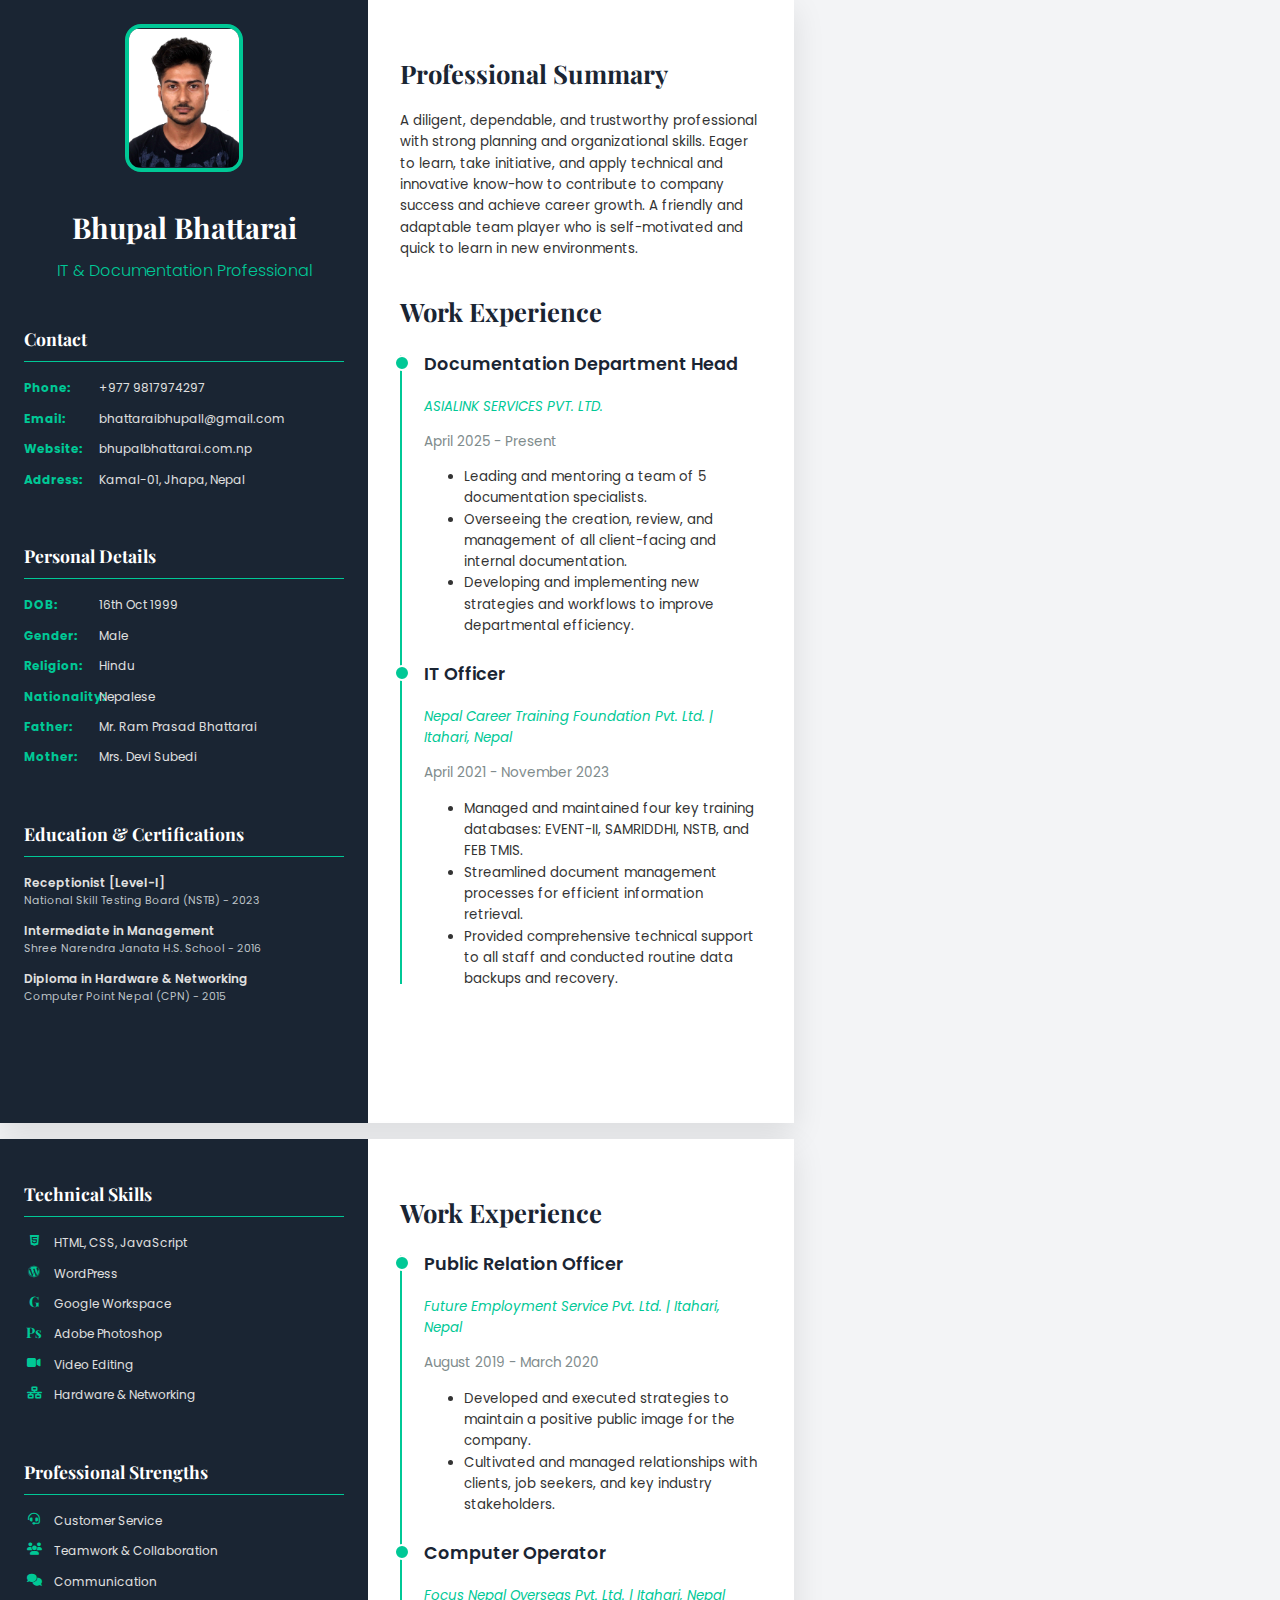
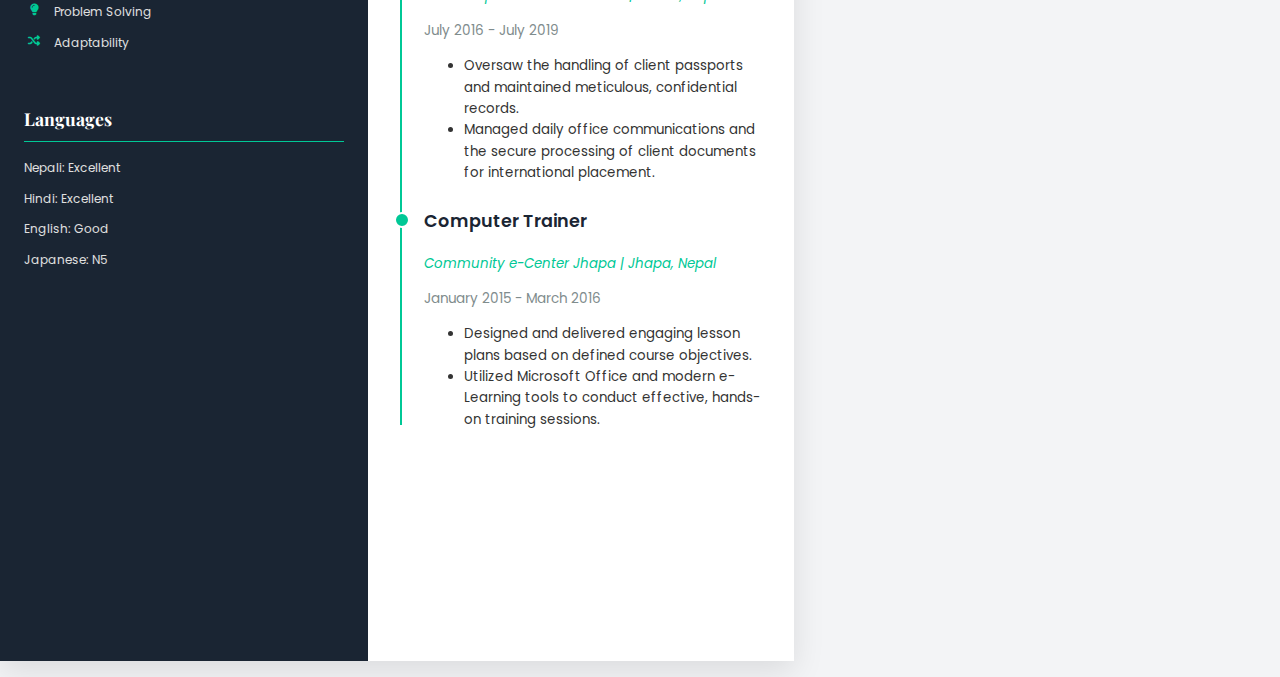
<file: cv.html>
<!DOCTYPE html>
<html lang="en">
<head>
    <meta charset="UTF-8">
    <meta name="viewport" content="width=device-width, initial-scale=1.0">
    <title>Bhupal Bhattarai - CV</title>
    <link rel="preconnect" href="https://fonts.googleapis.com">
    <link rel="preconnect" href="https://fonts.gstatic.com" crossorigin>
    <link href="https://fonts.googleapis.com/css2?family=Poppins:wght@300;400;600&family=Playfair+Display:wght@700&display=swap" rel="stylesheet">
    <link rel="stylesheet" href="https://cdnjs.cloudflare.com/ajax/libs/font-awesome/6.1.1/css/all.min.css">
    <style>
        :root {
            --primary-color: #1a2533;
            --secondary-color: #f3f4f6;
            --accent-color: #00c896;
            --text-color-dark: #e0e0e0;
            --text-color-light: #333;
            --container-bg: #ffffff;
        }
        @page {
            size: A4;
            margin: 0;
        }
        body {
            font-family: 'Poppins', sans-serif;
            margin: 0;
            padding: 0;
            background-color: var(--secondary-color);
            color: var(--text-color-light);
            line-height: 1.6;
            font-size: 10pt;
        }
        .page {
            width: 210mm;
            min-height: 297mm;
            margin-bottom: 1rem;
            background: var(--container-bg);
            box-shadow: 0 10px 30px rgba(0,0,0,0.1);
            display: flex;
            flex-direction: row;
        }
        .page-break {
             page-break-before: always;
        }
        .sidebar {
            background-color: var(--primary-color);
            color: var(--text-color-dark);
            padding: 1.5rem;
            text-align: center;
            width: 320px;
            flex-shrink: 0;
            display: flex;
            flex-direction: column;
        }
        .profile-pic {
            width: 110px;
            height: 140px;
            border-radius: 1rem;
            border: 4px solid var(--accent-color);
            margin: 0 auto 2rem;
            object-fit: contain;
            background-color: var(--white);
        }
        .sidebar h1 {
            font-family: 'Playfair Display', serif;
            font-size: 1.8rem;
            color: var(--container-bg);
            margin: 0;
        }
        .sidebar h2 {
            font-family: 'Poppins', sans-serif;
            font-size: 1rem;
            font-weight: 300;
            color: var(--accent-color);
            margin-top: 0.5rem;
            margin-bottom: 1.5rem;
        }
        .sidebar-section {
            margin-bottom: 1.5rem;
            text-align: left;
        }
        .sidebar-title {
            font-family: 'Playfair Display', serif;
            color: var(--container-bg);
            font-size: 1.1rem;
            border-bottom: 1px solid var(--accent-color);
            padding-bottom: 0.5rem;
            margin-bottom: 1rem;
        }
        .contact-list, .strengths-list, .personal-details-list, .skills-list, .education-list {
            list-style: none;
            padding: 0;
            font-size: 0.9em;
        }
        .contact-list li, .strengths-list li, .personal-details-list li, .skills-list li, .education-list li {
            display: flex;
            align-items: flex-start;
            margin-bottom: 0.7rem;
        }
        .contact-list strong, .personal-details-list strong {
            color: var(--accent-color);
            width: 70px;
            flex-shrink: 0;
            margin-right: 5px;
        }
        .contact-list a {
            color: var(--text-color-dark);
            text-decoration: none;
            word-break: break-all;
            transition: color 0.3s;
        }
        .contact-list a:hover {
            color: var(--accent-color);
        }
        .strengths-list i, .skills-list i, .skills-list .text-icon {
             color: var(--accent-color);
            width: 20px;
            height: 16px;
            margin-right: 10px;
            text-align: center;
            flex-shrink: 0;
            display: flex;
            align-items: center;
            justify-content: center;
        }
        .text-icon {
            font-family: 'Playfair Display', serif;
            font-weight: 700;
            font-size: 1.2em;
        }
        .education-item h4 {
            font-weight: 600;
            color: var(--text-color-dark);
            margin: 0;
            font-size: 1em;
        }
        .education-item p {
            margin: 0;
            font-size: 0.9em;
            color: #bdc3c7;
        }
        .main-panel {
            padding: 2rem;
            flex-grow: 1;
        }
        .main-section {
            margin-bottom: 2rem;
        }
        .main-title {
            font-family: 'Playfair Display', serif;
            font-size: 1.6rem;
            color: var(--primary-color);
            margin-bottom: 1rem;
        }
        .timeline {
            position: relative;
            padding-left: 1.5rem;
        }
        .timeline::before {
            content: '';
            position: absolute;
            left: 0;
            top: 5px;
            bottom: 5px;
            width: 2px;
            background-color: var(--accent-color);
        }
        .timeline-item {
            margin-bottom: 1.5rem;
            position: relative;
        }
        .timeline-item:last-child {
            margin-bottom: 0;
        }
        .timeline-item::before {
            content: '';
            position: absolute;
            left: -1.9rem;
            top: 5px;
            width: 12px;
            height: 12px;
            border-radius: 50%;
            background-color: var(--accent-color);
            border: 2px solid var(--container-bg);
        }
        .job-title {
            font-weight: 600;
            font-size: 1.1rem;
            color: var(--primary-color);
        }
        .job-company {
            font-style: italic;
            color: var(--accent-color);
            margin-bottom: 0.25rem;
        }
        .job-date {
            font-size: 0.85rem;
            color: #7f8c8d;
        }
        .job ul {
            padding-left: 20px;
            margin-top: 0.5rem;
            font-size: 0.95em;
        }

        @media print {
            body {
                background-color: var(--white);
                font-size: 10pt;
            }
            .page {
                margin: 0;
                box-shadow: none;
            }
            .sidebar {
                background-color: var(--primary-color) !important;
                -webkit-print-color-adjust: exact; 
                color-adjust: exact;
            }
            .sidebar h1, .sidebar .sidebar-title, .sidebar a {
                color: var(--white) !important;
            }
            .sidebar .contact-list strong, .sidebar h2 {
                color: var(--accent-color) !important;
            }
            .main-title, .job-title {
                color: var(--primary-color) !important;
            }
            .job-company {
                color: var(--accent-color) !important;
            }
        }
    </style>
</head>
<body>
    <!-- Page 1 -->
    <div class="page">
        <aside class="sidebar">
            <img src="Image/ppsizephoto.jpg" alt="Bhupal Bhattarai" class="profile-pic" onerror="this.onerror=null;this.src='https://placehold.co/150x150/ecf0f1/2c3e50?text=BB';">
            <h1>Bhupal Bhattarai</h1>
            <h2>IT & Documentation Professional</h2>

            <section class="sidebar-section">
                <h3 class="sidebar-title">Contact</h3>
                <ul class="contact-list">
                    <li><strong>Phone:</strong><a href="tel:+9779817974297">+977 9817974297</a></li>
                    <li><strong>Email:</strong><a href="mailto:bhattaraibhupall@gmail.com">bhattaraibhupall@gmail.com</a></li>
                    <li><strong>Website:</strong><a href="https://bhupalbhattarai.com.np" target="_blank">bhupalbhattarai.com.np</a></li>
                    <li><strong>Address:</strong><span>Kamal-01, Jhapa, Nepal</span></li>
                </ul>
            </section>
            
            <section class="sidebar-section">
                <h3 class="sidebar-title">Personal Details</h3>
                <ul class="personal-details-list">
                    <li><strong>DOB:</strong><span>16th Oct 1999</span></li>
                    <li><strong>Gender:</strong><span>Male</span></li>
                    <li><strong>Religion:</strong><span>Hindu</span></li>
                    <li><strong>Nationality:</strong><span>Nepalese</span></li>
                    <li><strong>Father:</strong><span>Mr. Ram Prasad Bhattarai</span></li>
                    <li><strong>Mother:</strong><span>Mrs. Devi Subedi</span></li>
                </ul>
            </section>

            <section class="sidebar-section">
                <h3 class="sidebar-title">Education & Certifications</h3>
                <ul class="education-list">
                    <li>
                        <div class="education-item">
                            <h4>Receptionist [Level-I]</h4>
                            <p>National Skill Testing Board (NSTB) - 2023</p>
                        </div>
                    </li>
                     <li>
                        <div class="education-item">
                            <h4>Intermediate in Management</h4>
                            <p>Shree Narendra Janata H.S. School - 2016</p>
                        </div>
                    </li>
                     <li>
                        <div class="education-item">
                            <h4>Diploma in Hardware & Networking</h4>
                            <p>Computer Point Nepal (CPN) - 2015</p>
                        </div>
                    </li>
                </ul>
            </section>
        </aside>

        <main class="main-panel">
            <section class="main-section">
                <h2 class="main-title">Professional Summary</h2>
                <p>A diligent, dependable, and trustworthy professional with strong planning and organizational skills. Eager to learn, take initiative, and apply technical and innovative know-how to contribute to company success and achieve career growth. A friendly and adaptable team player who is self-motivated and quick to learn in new environments.</p>
            </section>

            <section class="main-section">
                <h2 class="main-title">Work Experience</h2>
                <div class="timeline">
                    <div class="timeline-item">
                        <h3 class="job-title">Documentation Department Head</h3>
                        <p class="job-company">ASIALINK SERVICES PVT. LTD.</p>
                        <p class="job-date">April 2025 - Present</p>
                        <ul>
                            <li>Leading and mentoring a team of 5 documentation specialists.</li>
                            <li>Overseeing the creation, review, and management of all client-facing and internal documentation.</li>
                            <li>Developing and implementing new strategies and workflows to improve departmental efficiency.</li>
                        </ul>
                    </div>
                    <div class="timeline-item">
                        <h3 class="job-title">IT Officer</h3>
                        <p class="job-company">Nepal Career Training Foundation Pvt. Ltd. | Itahari, Nepal</p>
                        <p class="job-date">April 2021 - November 2023</p>
                        <ul>
                            <li>Managed and maintained four key training databases: EVENT-II, SAMRIDDHI, NSTB, and FEB TMIS.</li>
                            <li>Streamlined document management processes for efficient information retrieval.</li>
                            <li>Provided comprehensive technical support to all staff and conducted routine data backups and recovery.</li>
                        </ul>
                    </div>
                </div>
            </section>
        </main>
    </div>

    <!-- Page 2 -->
    <div class="page page-break">
        <aside class="sidebar">
            <section class="sidebar-section">
                <h3 class="sidebar-title">Technical Skills</h3>
                <ul class="skills-list">
                    <li><i class="fab fa-html5"></i> HTML, CSS, JavaScript</li>
                    <li><i class="fab fa-wordpress"></i> WordPress</li>
                    <li><div class="text-icon">G</div> Google Workspace</li>
                    <li><div class="text-icon">Ps</div> Adobe Photoshop</li>
                    <li><i class="fas fa-video"></i> Video Editing</li>
                    <li><i class="fas fa-network-wired"></i> Hardware & Networking</li>
                </ul>
            </section>
            
             <section class="sidebar-section">
                <h3 class="sidebar-title">Professional Strengths</h3>
                <ul class="strengths-list">
                    <li><i class="fas fa-headset"></i><span>Customer Service</span></li>
                    <li><i class="fas fa-users"></i><span>Teamwork & Collaboration</span></li>
                    <li><i class="fas fa-comments"></i><span>Communication</span></li>
                    <li><i class="fas fa-lightbulb"></i><span>Problem Solving</span></li>
                    <li><i class="fas fa-random"></i><span>Adaptability</span></li>
                </ul>
            </section>
             <section class="sidebar-section">
                <h3 class="sidebar-title">Languages</h3>
                <ul class="skills-list">
                    <li>Nepali: Excellent</li>
                    <li>Hindi: Excellent</li>
                    <li>English: Good</li>
                    <li>Japanese: N5</li>
                </ul>
            </section>
        </aside>

        <main class="main-panel">
             <section class="main-section">
                <h2 class="main-title">Work Experience</h2>
                <div class="timeline">
                     <div class="timeline-item">
                        <h3 class="job-title">Public Relation Officer</h3>
                        <p class="job-company">Future Employment Service Pvt. Ltd. | Itahari, Nepal</p>
                        <p class="job-date">August 2019 - March 2020</p>
                        <ul>
                            <li>Developed and executed strategies to maintain a positive public image for the company.</li>
                            <li>Cultivated and managed relationships with clients, job seekers, and key industry stakeholders.</li>
                        </ul>
                    </div>
                    <div class="timeline-item">
                        <h3 class="job-title">Computer Operator</h3>
                        <p class="job-company">Focus Nepal Overseas Pvt. Ltd. | Itahari, Nepal</p>
                        <p class="job-date">July 2016 - July 2019</p>
                        <ul>
                            <li>Oversaw the handling of client passports and maintained meticulous, confidential records.</li>
                            <li>Managed daily office communications and the secure processing of client documents for international placement.</li>
                        </ul>
                    </div>
                     <div class="timeline-item">
                        <h3 class="job-title">Computer Trainer</h3>
                        <p class="job-company">Community e-Center Jhapa | Jhapa, Nepal</p>
                        <p class="job-date">January 2015 - March 2016</p>
                        <ul>
                            <li>Designed and delivered engaging lesson plans based on defined course objectives.</li>
                            <li>Utilized Microsoft Office and modern e-Learning tools to conduct effective, hands-on training sessions.</li>
                        </ul>
                    </div>
                </div>
            </section>
        </main>
    </div>
</body>
</html>
</file>
